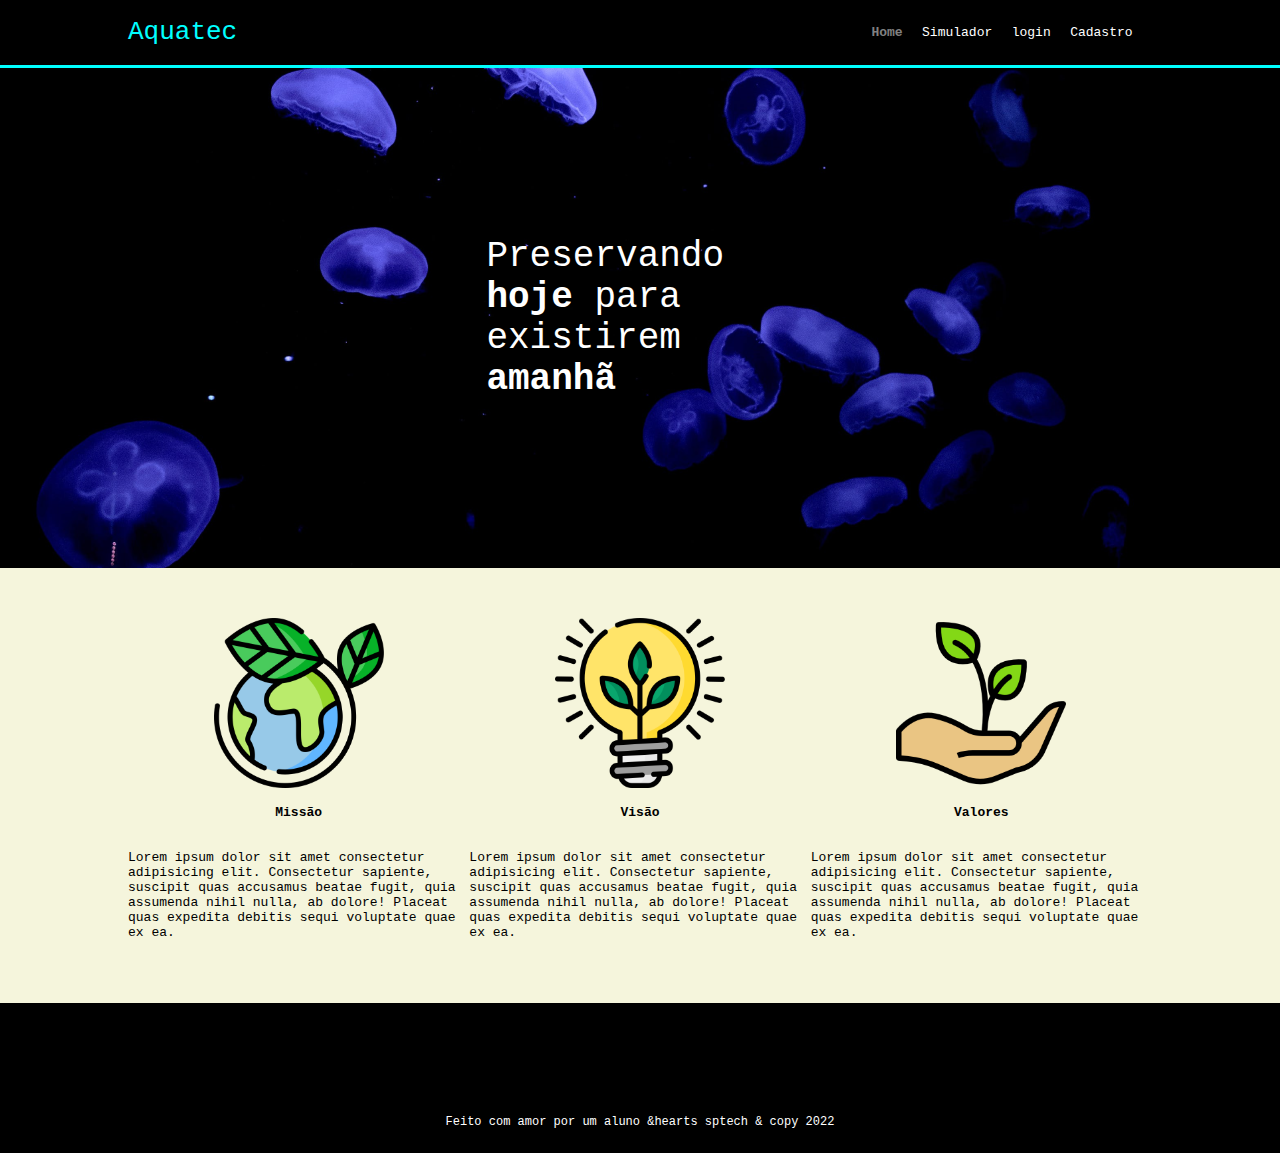
<file: index.html>
<!DOCTYPE html>
<html lang="pt-br">

<head>
    <meta charset="UTF-8">
    <meta http-equiv="X-UA-Compatible" content="IE=edge">
    <meta name="viewport" content="width=device-width, initial-scale=1.0">
    <title>Home</title>
    <link rel="stylesheet" href="estilo.css">
</head>

<body>

    <div class="header">

        <div class="container">

            <h1 class="titulo">Aquatec</h1>

            <ul class="navBar">

                <li class="aqui">Home</li>
                <li>Simulador</li>
                <li><a href="login.html">
                        login </a>
                </li>
                <li><a href="cadastro.html">
                        Cadastro </a>

            </ul>

        </div>

    </div>

    <div class="banner">
        <div class="container">
            <p>
                Preservando <span>hoje</span>
                para existirem <span>amanhã</span>
            </p>
        </div>
    </div>

    <!-- Fim do Banner -->

    <!--Comelo do Social -->

    <div class="social">
        <div class="container">
            <div class="boxes">
                <div class="box">
                    <img src="imgs/planet-earth_color.png" alt="">
                    <h4>Missão</h4>
                    <p>
                        Lorem ipsum dolor sit amet consectetur adipisicing elit. Consectetur sapiente, suscipit quas
                        accusamus beatae fugit, quia assumenda nihil nulla, ab dolore! Placeat quas expedita debitis
                        sequi voluptate quae ex ea.
                    </p>
                </div>
                <div class="box">
                    <img src="imgs/lightbulb_color.png" alt="">
                    <h4>Visão</h4>
                    <p>
                        Lorem ipsum dolor sit amet consectetur adipisicing elit. Consectetur sapiente, suscipit quas
                        accusamus beatae fugit, quia assumenda nihil nulla, ab dolore! Placeat quas expedita debitis
                        sequi voluptate quae ex ea.
                    </p>
                </div>
                <div class="box">
                    <img src="imgs/growth_color.png" alt="">
                    <h4>Valores</h4>
                    <p>
                        Lorem ipsum dolor sit amet consectetur adipisicing elit. Consectetur sapiente, suscipit quas
                        accusamus beatae fugit, quia assumenda nihil nulla, ab dolore! Placeat quas expedita debitis
                        sequi voluptate quae ex ea.
                    </p>
                </div>
            </div>
        </div>
    </div>
    <!-- Fim do Social-->

    <!-- -->
    <div class="footer">
        <div class="container">
            <p>
                Feito com amor por um aluno &hearts sptech & copy 2022
            </p>
        </div>
    </div>

</body>

</html>
</file>
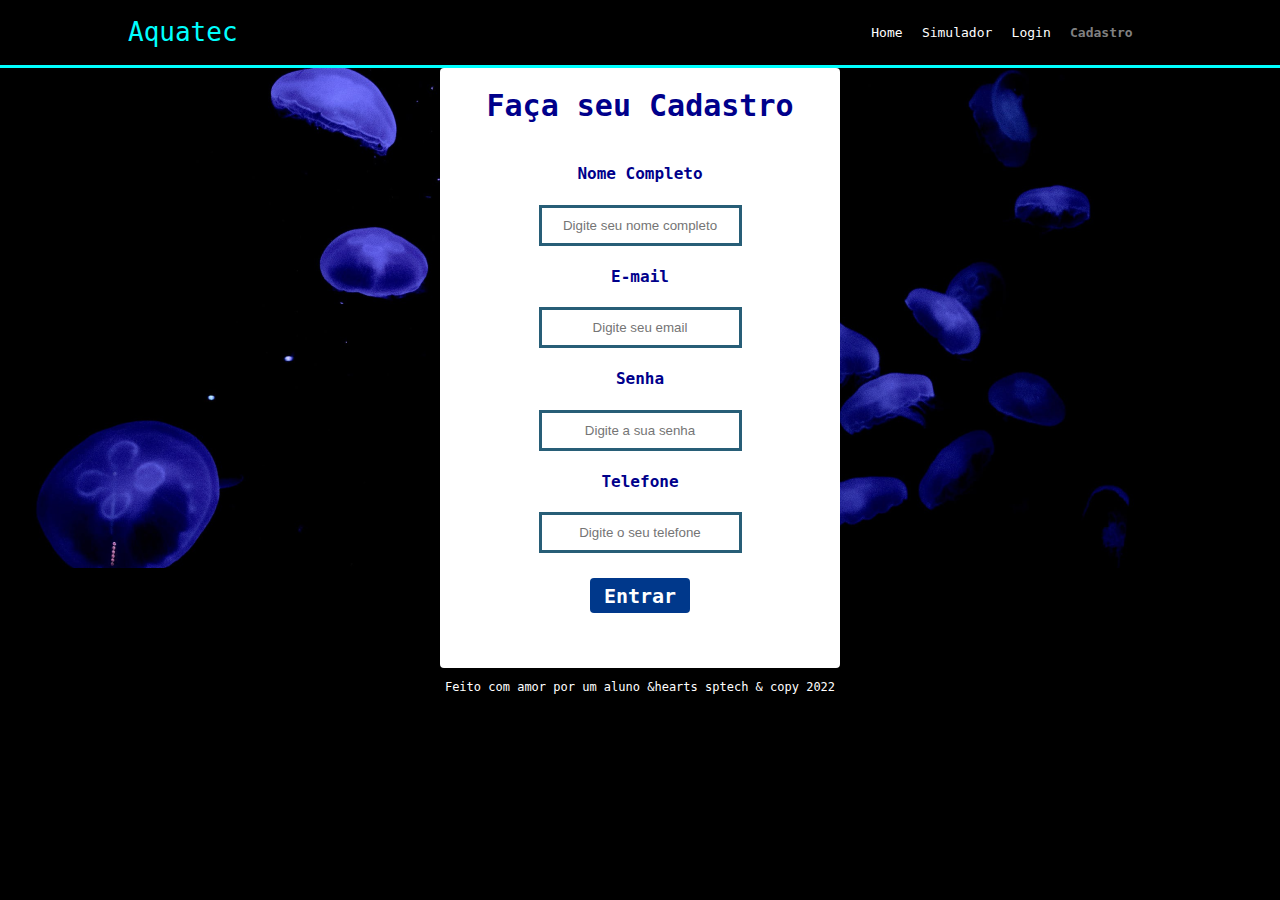
<file: cadastro.html>
<!DOCTYPE html>
<html lang="pt-br">

<head>
    <meta charset="UTF-8">
    <meta http-equiv="X-UA-Compatible" content="IE=edge">
    <meta name="viewport" content="width=device-width, initial-scale=1.0">
    <title>Login</title>
    <link rel="stylesheet" href="estilo.css">
</head>

<body>

    <div class="header">

        <div class="container">

            <h1 class="titulo">Aquatec</h1>

            <ul class="navBar">

                <li><a href="index.html">
                    Home </a>
                </li>
                <li>Simulador</li>
                <li><a href="login.html">
                    Login </a>
                <li class="aqui">Cadastro</li>

            </ul>

        </div>

    </div>

    <div class="banner">
        <div class="container">
            <div class="card">
                <h1>Faça seu Cadastro</h1>
                <h4>Nome Completo</h4>
                <input type="text" placeholder="Digite seu nome completo">
                <h4>E-mail</h4>
                <input type="text" placeholder="Digite seu email">
                <h4>Senha</h4>
                <input type="password" placeholder="Digite a sua senha">
                <h4>Telefone</h4>
                <input type="text" placeholder="Digite o seu telefone">
                <button>Entrar</button>
            </div>

        </div>
    </div>

    <!-- Fim do Banner -->

    <!--Comelo do Social -->


    <!-- Fim do Social-->

    <!-- -->
    <div class="footer">
        <div class="container">
            <p>
                Feito com amor por um aluno &hearts sptech & copy 2022
            </p>
        </div>
    </div>

</body>

</html>
</file>
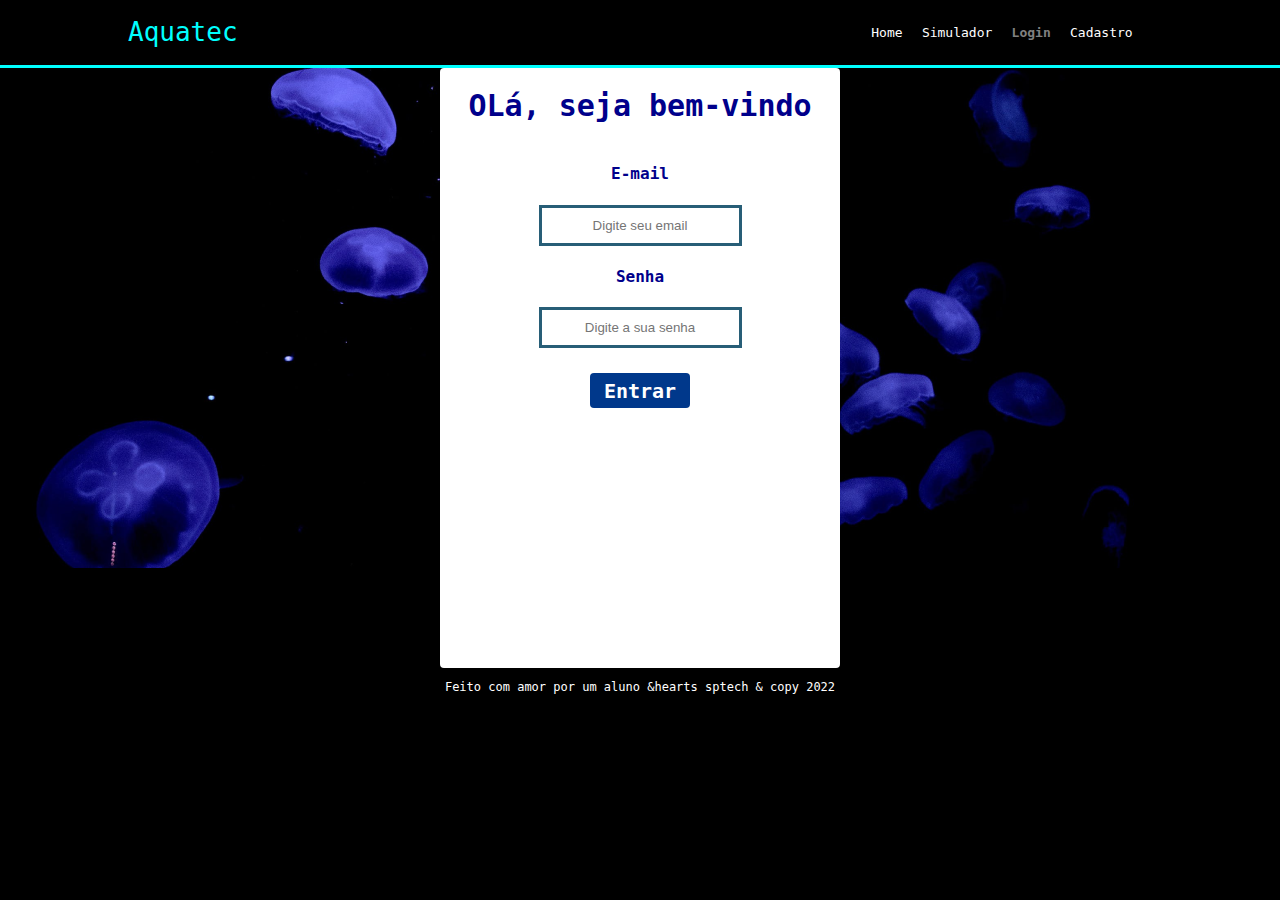
<file: login.html>
<!DOCTYPE html>
<html lang="pt-br">

<head>
    <meta charset="UTF-8">
    <meta http-equiv="X-UA-Compatible" content="IE=edge">
    <meta name="viewport" content="width=device-width, initial-scale=1.0">
    <title>Login</title>
    <link rel="stylesheet" href="estilo.css">
</head>

<body>

    <div class="header">

        <div class="container">

            <h1 class="titulo">Aquatec</h1>

            <ul class="navBar">

                <li><a href="index.html">
                        Home </a>
                </li>
                <li>Simulador</li>
                <li class="aqui">Login</li>
                <li><a href="cadastro.html">
                        Cadastro </a>
            </ul>

        </div>

    </div>

    <div class="banner">
        <div class="container">
            <div class="card">
                <h1>OLá, seja bem-vindo</h1>
                <h4>E-mail</h4>
                <input type="text" placeholder="Digite seu email">
                <h4>Senha</h4>
                <input type="password" placeholder="Digite a sua senha">
                <button>Entrar</button>
            </div>

        </div>
    </div>

    <!-- Fim do Banner -->

    <!--Comelo do Social -->


    <!-- Fim do Social-->

    <!-- -->
    <div class="footer">
        <div class="container">
            <p>
                Feito com amor por um aluno &hearts sptech & copy 2022
            </p>
        </div>
    </div>

</body>

</html>
</file>
<file: estilo.css>
body {
        margin:0;
        background-color:black;
        font-family:monospace;
    }

    .header{
        border-bottom: 3px solid aqua;
    }

    .container{
        width: 80%;
        margin: auto;
        display: flex;
    }

    .header .container{
        justify-content: space-between;

    }

    .header ul .aqui{
        font-weight: 800;
        color: grey;
    }

    ul{
        color:orange;
    }

    .titulo {
        color:aqua;
        width: fit-content;
        font-weight: 500;
    }

    .navBar{
        color : white ;
        list-style:none;
        display: flex;
        justify-content: space-evenly;
        width: 300px;
        padding: 0;
        justify-items: center;
        align-items: center;
    }

    .banner {
        background-image: url("imgs/bg-jelly-fish-para-home.png");
        height:500px;
        color: #fff;
        display: flex;
    }

    .banner .container p span{
        font-weight: 900;
    }

    .banner .container{
        font-size:36px;
        justify-content: center;
    }

    .banner .container p{
        width:30%;

    }

    /*Fim do banner */
    /*Começo do Social */

    .social {
        background-color: beige;
        display: flex;
    }

    .box img{
        width: 170px;
    }

    .social .container .boxes{
        display:flex;
    }
    .box{
        display:flex;
        margin-top:50px;
        margin-bottom:50px;
        flex-direction: column;
        align-items:center;
    }
    /*Fim da Social-*/

    /*Começo do footer*/

    .footer{
        background-color: black;
        height:50px;
        color: #fff;
        font-size: 12px;
        margin-top: 100px;
    }

    .footer .container{
        justify-content: center;
    }

    a{
        color:white;
        text-decoration: none;
    }

    .banner .container .card{
        background-color:#fff;
        height:600px;
        width:400px;
        display: flex;
        flex-direction: column;
        color:darkblue;
        align-items: center;
        border-radius: 4px;

    }

    .card h1{
        font-size:30px;

    }

    .card h4{
        font-size:16px;
        
    } 
    .card input{
        border:rgb(40, 94, 119) solid 3px;
        padding:10px;
        text-align: center;
        
    }

.card button {
    width:100px;
    height:35px;
    background-color: rgb(0, 56, 139);
    margin-top: 25px;
    color:#fff;
    font: 700 20px monospace;
    border:0;
    border-radius: 4px;
    cursor: pointer;
}
</file>
